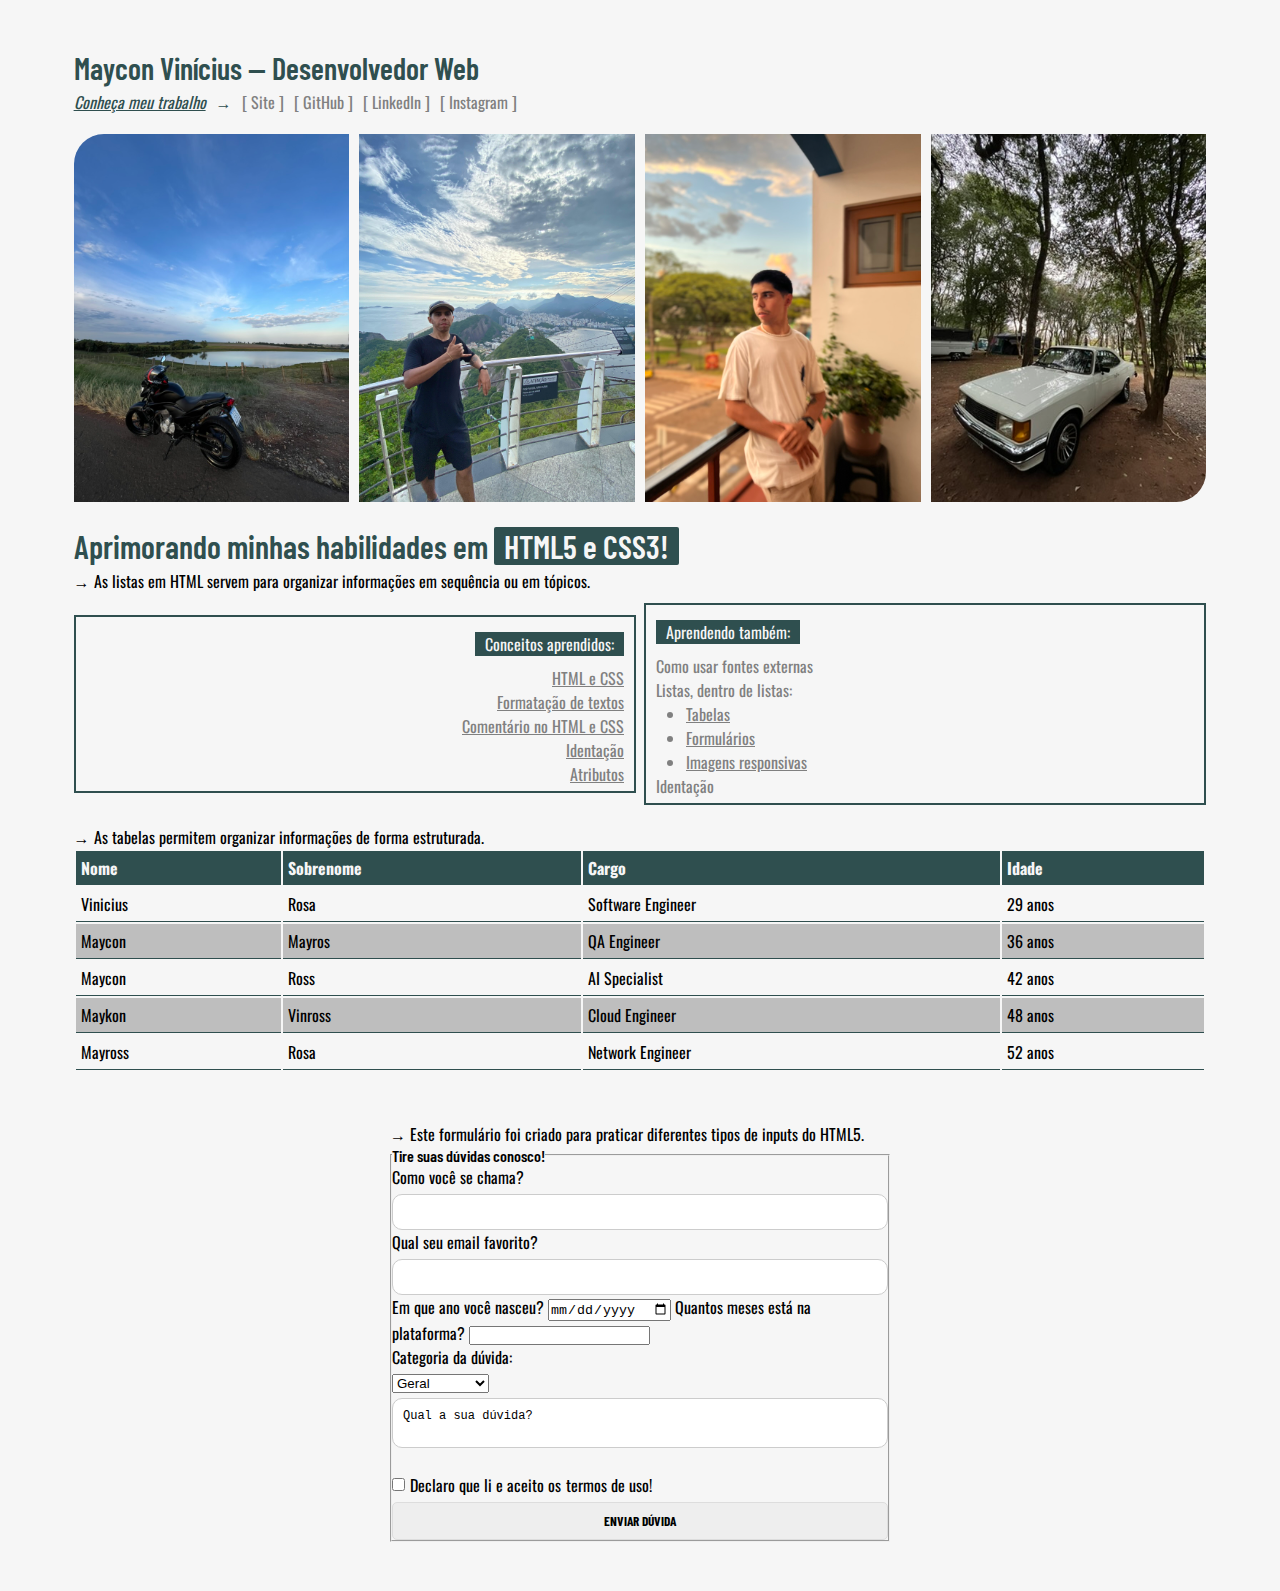
<file: index.html>
<!DOCTYPE html> <!-- Estrutura básica do HTML5 -->
<html>
  <head> <!-- Config da Página/Website -->
    <!-- essential meta tags -->
    <title>Learn HTML, CSS & JS</title>
    <meta charset="UTF-8"/>
    <meta http-equiv="content-language" content="pt-BR">
    <meta name="viewport" content="width=device-width, initial-scale=1.0">
    <meta name="author" content="Maycon Vinicius da Rosa">
    <meta name="description" content="Repository dedicated to studies and references on HTML, CSS, and JavaScript. A practical guide to learning and advancing in web development.">

    <!-- twitter/x card meta tags -->
    <meta name="twitter:creator" content="@dmayconvinicius">
    <meta name="twitter:card" content="summary_large_image">
    <meta name="twitter:title" content="Learn HTML, CSS & JS!">
    <meta name="twitter:description" content="Repository dedicated to studies and references on HTML, CSS, and JavaScript.">
    <meta name="twitter:image" content="https://mayconviniciusdev.github.io/learn-html-css-javascript/images/og-image.png">

    <!-- open graph meta tags -->
    <meta property="og:locale" content="pt_BR">
    <meta property="og:type" content="website">
    <meta property="og:title" content="Learn HTML, CSS & JS!">
    <meta property="og:description" content="Repository dedicated to studies and references on HTML, CSS, and JavaScript.">
    <meta property="og:image" content="https://mayconviniciusdev.github.io/learn-html-css-javascript/images/og-image.png">
    <meta property="og:url" content="https://mayconviniciusdev.github.io/learn-html-css-javascript/">
    <link rel="canonical" href="https://mayconviniciusdev.github.io/learn-html-css-javascript/">
    <link rel="icon" href="https://mayconviniciusdev.github.io/learn-html-css-javascript/images/favicon.ico" type="image/x-icon">
    
    <!-- fonts and external CSS -->
    <link rel="preconnect" href="https://fonts.googleapis.com">
    <link rel="preconnect" href="https://fonts.gstatic.com" crossorigin>
    <link href="https://fonts.googleapis.com/css2?family=Barlow+Condensed:wght@600&family=Oswald:wght@200..700&display=swap" rel="stylesheet">
    <link rel="stylesheet" href="./css/style.css">
  </head>

  <!-- content -->
  <body>
    <div class="container">
      <header class="header">
        <p class="name barlow-condensed-semibold">Maycon Vinícius — Desenvolvedor Web</p>

        <div class="links">
          <p>Conheça meu trabalho</p>
          <span>→</span>
          <a href="https://mayconviniciusdev.com/"> [ Site ]</a>
          <a href="https://github.com/mayconviniciusdev/">[ GitHub ]</a>
          <a href="https://www.linkedin.com/in/mayconviniciusdev/">[ LinkedIn ]</a>
          <a href="https://www.instagram.com/mayconviniciusrosa/">[ Instagram ]</a>
        </div>
      </header>

      <!-- responsive images -->
      <section class="image"> 
        <picture>
          <source media="(min-width: 1000px)" srcset="./images/image-4.jpeg">
          <source media="(min-width: 650px)" srcset="./images/image-2.jpeg">
          <img src="./images/image-3.jpeg" alt="Imagem responsiva de teste">
        </picture>

         <picture>
          <source media="(min-width: 1000px)" srcset="./images/image-2.jpeg">
          <source media="(min-width: 650px)" srcset="./images/image-4.jpeg">
          <img src="./images/image-1.jpeg" alt="Imagem responsiva de teste">
        </picture>

        <picture>
          <source media="(min-width: 1000px)" srcset="./images/image-3.jpeg">
          <source media="(min-width: 650px)" srcset="./images/image-1.jpeg">
          <img src="./images/image-4.jpeg" alt="Imagem responsiva de teste">
        </picture>
        
        <picture>
          <source media="(min-width: 1000px)" srcset="./images/image-1.jpeg">
          <source media="(min-width: 650px)" srcset="./images/image-3.jpeg">
          <img src="./images/image-2.jpeg" alt="Imagem responsiva de teste">
        </picture>
      </section>

      <section class="learning">
        <h1 class="barlow-condensed-semibold">
          Aprimorando minhas habilidades em
          <span>HTML5 e CSS3!</span>
        </h1>

        <!-- lists -->
        <p>→ As listas em HTML servem para organizar informações em sequência ou em tópicos.</p>
        <div class="list">
          <ul>
            <p><mark>Conceitos aprendidos:</mark></p>
            <li>HTML e CSS</li>
            <li>Formatação de textos</li>
            <li>Comentário no HTML e CSS</li>
            <li>Identação</li>
            <li>Atributos</li>
          </ul>

          <ol>
            <p><mark>Aprendendo também:</mark></p>
            <li>Como usar fontes externas</li>
            <li>
              Listas, dentro de listas:
              <ul class="inside-list">
                <li>Tabelas</li>
                <li>Formulários</li>
                <li>Imagens responsivas</li>
              </ul>
            </li>
            <li>Identação</li>
          </ol>
        </div>
      </section>

      <!-- tables -->
      <section class="table">
        <p>→ As tabelas permitem organizar informações de forma estruturada.</p>
        
        <table>
          <thead>
            <tr>
              <th>Nome</th>
              <th>Sobrenome</th>
              <th>Cargo</th>
              <th>Idade</th>
            </tr>
          </thead>

          <tbody>
            <tr>
              <td>Vinicius</td>
              <td>Rosa</td>
              <td>Software Engineer</td>
              <td>29 anos</td>
            </tr>

            <tr>
              <td>Maycon</td>
              <td>Mayros</td>
              <td>QA Engineer</td>
              <td>36 anos</td>
            </tr>

            <tr>
              <td>Maycon</td>
              <td>Ross</td>
              <td>AI Specialist</td>
              <td>42 anos</td>
            </tr>

            <tr>
              <td>Maykon</td>
              <td>Vinross</td>
              <td>Cloud Engineer</td>
              <td>48 anos</td>
            </tr>

            <tr>
              <td>Mayross</td>
              <td>Rosa</td>
              <td>Network Engineer</td>
              <td>52 anos</td>
            </tr>
          </tbody>
        </table>
      </section>

      <!-- FORMS -->
      <section class="form">
        <form action="/html/login.html" method="POST">
          <p>→ Este formulário foi criado para praticar diferentes tipos de inputs do HTML5.</p>
          
          <fieldset>
            <legend class="barlow-condensed-semibold">Tire suas dúvidas conosco!</legend>
            <div class="data">
              <label>
                Como você se chama?<br/>
                <input type="text" name="name" required minlength="4">
              </label>
              
              <label>
                Qual seu email favorito?<br/>
                <input type="email" name="email" regex="(^[a-zA-Z0-9_.+\-]+@[a-zA-Z0-9\-]+\.[a-zA-Z0-9\-\.]+$)" required>
              </label>
            </div>

            <div class="numbers">
              <label>
                Em que ano você nasceu?
                <input type="date" name="birthdate" required min="2000-01-01">
              </label>

              <label>
                Quantos meses está na plataforma?
                <input type="number" name="age" required max="10">
              </label>
            </div>

            <div class="option">
              <label>
                <p>Categoria da dúvida:</p>
                <select required>
                  <option value="geral">Geral</option>
                  <option value="plataforma">Plataforma</option>
                  <option value="investimentos">Ivestimentos</option>
                  <option value="servicos">Serviços</option>
                </select>
              </label>
              <textarea name="description" required>Qual a sua dúvida?</textarea>
            </div>

            <label class="term">
              <input type="checkbox" required>
                Declaro que li e aceito os 
                <a href="/html/termosdeuso.html" target="_blank" class="termLink ">termos de uso!</a>
            </label>
            <input type="submit" value="ENVIAR DÚVIDA" class="submit barlow-condensed-semibold">
          </fieldset>
        </form>
      </section>
    </div>
  </body>
</html>
</file>
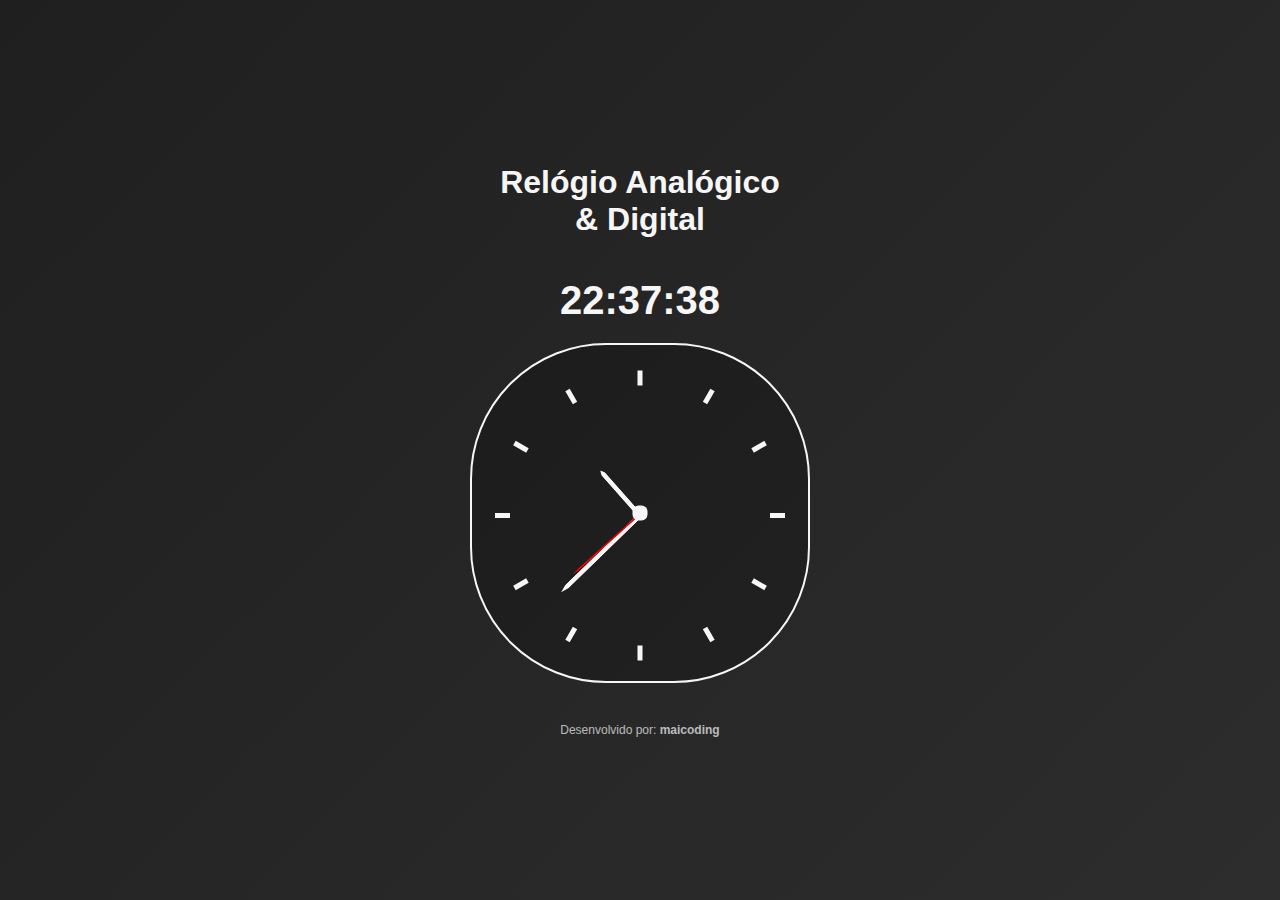
<file: analog-digital-clock/index.html>
<!DOCTYPE html>
<html lang="pt-BR">
	<head>
		<title>Relógio Analógico e Digital</title>
		<meta charset="UTF-8">
		<meta http-equiv="X-UA-Compatible" content="IE=edge">
		<meta name="viewport" content="width=device-width, initial-scale=1.0">
		
		<link rel="stylesheet" href="style.css">
	</head>

	<body>
		<main>
			<h1>Relógio Analógico <br/>& Digital</h1>

			<section class="digital-clock">
				<time class="digital-time">00:00:00</time>
			</section>

			<section class="analog-clock">
				<div class="clock-face">
					<div class="clock-markers">
						<span class="marker" style="--rotation: 0deg"></span>
						<span class="marker" style="--rotation: 30deg"></span>
						<span class="marker" style="--rotation: 60deg"></span>
						<span class="marker" style="--rotation: 90deg"></span>
						<span class="marker" style="--rotation: 120deg"></span>
						<span class="marker" style="--rotation: 150deg"></span>
						<span class="marker" style="--rotation: 180deg"></span>
						<span class="marker" style="--rotation: 210deg"></span>
						<span class="marker" style="--rotation: 240deg"></span>
						<span class="marker" style="--rotation: 270deg"></span>
						<span class="marker" style="--rotation: 300deg"></span>
						<span class="marker" style="--rotation: 330deg"></span>
					</div>

					<div class="clock-hands">
						<span class="hand hand-hour"></span>
						<span class="hand hand-minute"></span>
						<span class="hand hand-second"></span>
						<span class="clock-center"></span>
					</div>
				</div>
			</section>
		</main>

		<footer>
			<span>Desenvolvido por:</span>
			<strong>maicoding</strong>
		</footer>
		<script src="script.js"></script>
	</body>
</html>
</file>
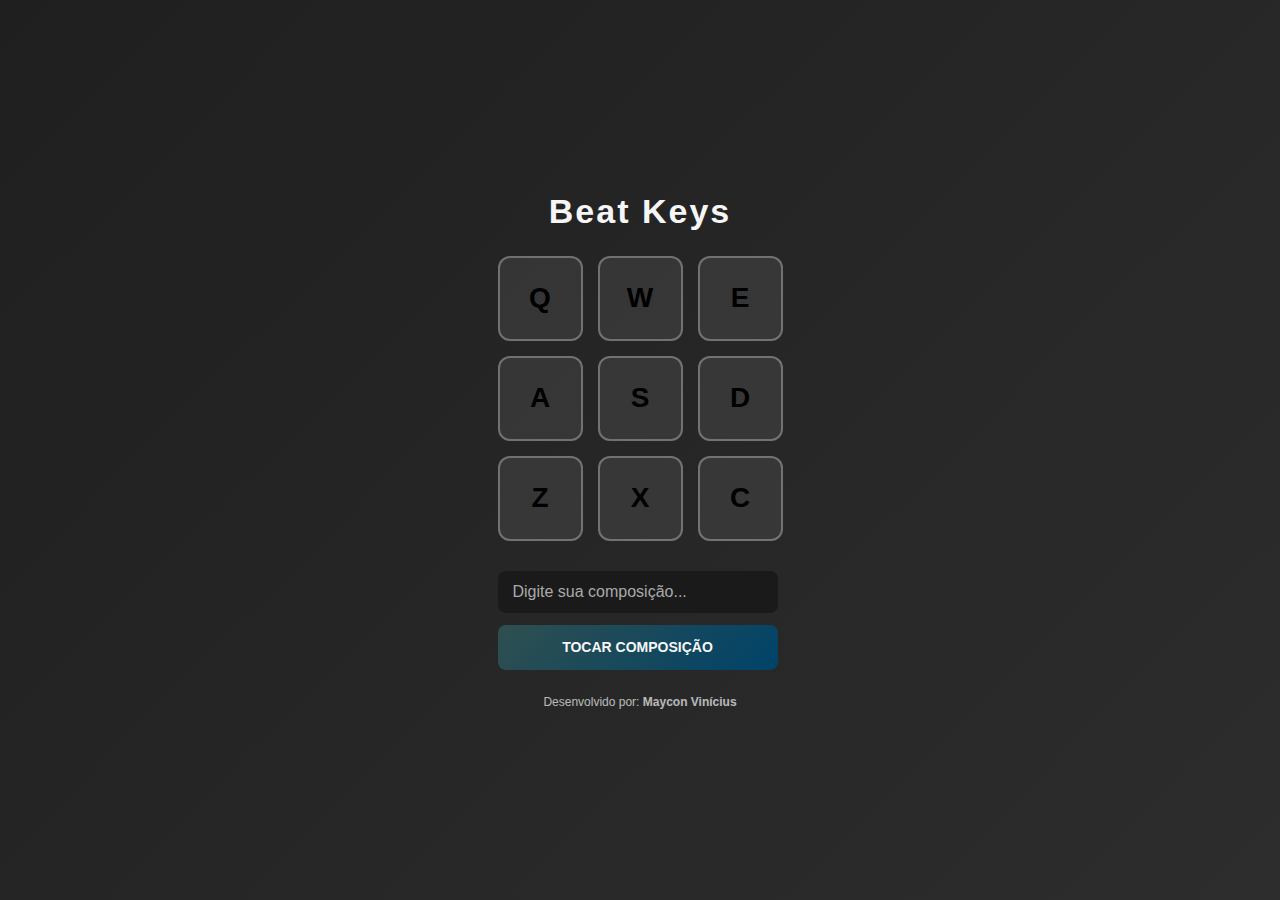
<file: beat-keys/index.html>
<!DOCTYPE html>
<html lang="pt-BR">
	<head>
		<title>Beat Keys</title>
		<meta charset="UTF-8">
		<meta http-equiv="X-UA-Compatible" content="IE=edge">
		<meta name="viewport" content="width=device-width, initial-scale=1.0">

		<link rel="stylesheet" href="style.css">
	</head>

	<body>
		<h1 class="title">Beat Keys</h1>
		<main class="container">
			<section class="key-grid">
				<button data-key="keyq" class="key-pad">Q</button>
				<button data-key="keyw" class="key-pad">W</button>
				<button data-key="keye" class="key-pad">E</button>

				<button data-key="keya" class="key-pad">A</button>
				<button data-key="keys" class="key-pad">S</button>
				<button data-key="keyd" class="key-pad">D</button>

				<button data-key="keyz" class="key-pad">Z</button>
				<button data-key="keyx" class="key-pad">X</button>
				<button data-key="keyc" class="key-pad">C</button>
			</section>
			
			<section class="composer">
				<input type="text" id="composerInput" placeholder="Digite sua composição..." class="composer-input">
				<button>TOCAR COMPOSIÇÃO</button>
			</section>
		</main>

		<footer>
			<span>Desenvolvido por:</span>
			<strong>Maycon Vinícius</strong>
		</footer>

		<audio id="sound-keyq" src="sounds/keyq.wav"></audio>
		<audio id="sound-keyw" src="sounds/keyw.wav"></audio>
		<audio id="sound-keye" src="sounds/keye.wav"></audio>
		<audio id="sound-keya" src="sounds/keya.wav"></audio>
		<audio id="sound-keys" src="sounds/keys.wav"></audio>
		<audio id="sound-keyd" src="sounds/keyd.wav"></audio>
		<audio id="sound-keyz" src="sounds/keyz.wav"></audio>
		<audio id="sound-keyx" src="sounds/keyx.wav"></audio>
		<audio id="sound-keyc" src="sounds/keyc.wav"></audio>

		<script src="script.js"></script>
	</body>
</html>
</file>
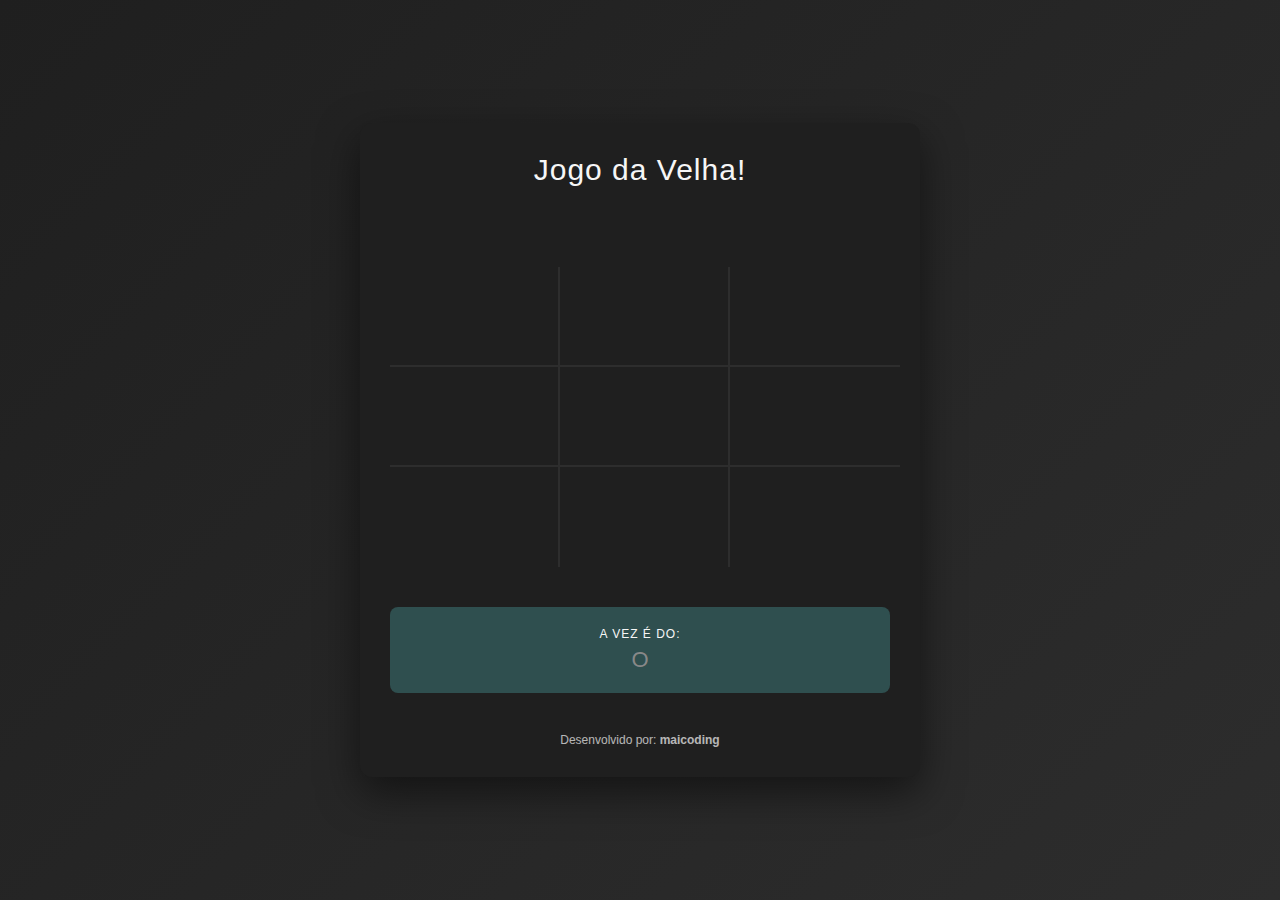
<file: ox-game/index.html>
<!DOCTYPE html>
<html lang="pt-BR">
	<head>
		<title>OX Game</title>
		<meta charset="UTF-8">
		<meta http-equiv="X-UA-Compatible" content="IE=edge">
		<meta name="viewport" content="width=device-width, initial-scale=1.0">

		<link rel="stylesheet" href="style.css"/>
	</head>

	<body>
		<div class="game">
			<main >
				<h1>Jogo da Velha!</h1>

				<section class="tray tray-time">
					<div data-item="a1" class="line bottom right"></div>
					<div data-item="a2" class="line bottom right"></div>
					<div data-item="a3" class="line bottom"></div>

					<div data-item="b1" class="line bottom right"></div>
					<div data-item="b2" class="line bottom right"></div>
					<div data-item="b3" class="line bottom"></div>

					<div data-item="c1" class="line right"></div>
					<div data-item="c2" class="line right"></div>
					<div data-item="c3" class="line"></div>
				</section>

				<section class="panel">
					<div class="status">
						<div class="label">A VEZ É DO:</div>
						<div class="value time">--</div>
					</div>
				</section>
			</main>

			<div class="endgame hidden">
				<div class="endgame-box">
					<span class="endgame-text">--</span>
				</div>
			</div>

			<footer>
				<span>Desenvolvido por:</span>
				<strong>maicoding</strong>
			</footer>
		</div>

		<script src="script.js"></script>
	</body>
</html>
</file>
<file: css/style.css>
/* default project configuration */
* { box-sizing: border-box; margin: 0; padding: 0; } 
body { margin: 50px 0; background-color: #F6F6F6; font-family: "Oswald", sans-serif; }
.barlow-condensed-semibold { font-family: "Barlow Condensed", sans-serif; font-weight: 600; font-style: normal; }
.container, .ap { max-width: 1180px; margin: 0 auto; }

.header { margin: 0 2% 20px 2%; }
.header .name { color: darkslategrey; font-size: 30px; margin-bottom: 4px; }
.header .links { display: flex; gap: 10px; }
.links p { color: darkslategrey; text-decoration: underline; font-style: italic; }
.links span { color: darkslategrey; }
.links a { color: gray; text-decoration: none; }
.links a:hover { color: darkslategrey; transition:all 1s linear; }

.image { display: flex; justify-content: space-between; margin: 0 2%; gap: 10px; }
.image picture { flex: 1; }
picture:first-child img { border-top-left-radius: 30px; }
picture:last-child img { border-bottom-right-radius: 30px; }
img { width: 100%; }

/* manipulating lists */
.learning { margin: 20px 2% 0 2%; }
.learning h1 { color: darkslategrey; margin-bottom: 4px; }
.learning h1 span { background-color: darkslategrey; padding: 0 10px; color: #F6F6F6; border-radius: 2px; transition: all 1s linear; }
.learning h1 span:hover {background-color: gray; }
.list { display: flex; align-items: center; justify-content: space-between; gap: 8px; }
.list mark { background-color: darkslategrey; color: #F6F6F6; padding: 0 10px; }
ul { text-align: end; }
ul li { text-decoration: underline; }
ol {  text-align: start;}
ol .inside-list { border: 0; list-style-type: disc; padding: 0px 30px; margin: 0; }
ol .inside-list li { text-align: start; }
ul, ol { margin: 10px 0 20px 0; width: 100%; list-style-type: none; border: 2px solid darkslategrey; padding: 5px 10px; color: gray; }
ul p, ol p { margin: 10px 0; }

/* manipulating tables */
.table { margin: 0px 2%; }
table { width: 100%; }
table thead {background-color: darkslategrey; color: #F6F6F6;}
th, td {text-align: left; padding: 5px;}
tbody td {border-bottom: 1px solid darkslategrey;}
tbody tr:nth-child(even) {background-color: #9999;}
tbody tr:hover {background-color: lightslategrey;}

/* manipulando formulários */
.form { max-width: 500px; margin: 50px auto; text-align: start;}
.form h2 {color: darkslategrey; margin: 0;}

form .label {display: flex; gap: 5px;}
form label {margin: 20px 0;}
.label label {width: 100%;}

.age {display: flex; flex-direction: column; margin: 0 0 20px 0;}
.age label {width: 100%; margin: 0 ;}

form .select {display: flex; justify-content: space-between; align-items: end;}
select.cat {width: 70% !important; font-size: 12px !important; padding: 5px !important; appearance: none; -webkit-appearance: none; -moz-appearance: none;}
input[type=text], input[type=email], textarea, select.cat {width: 100%; font-size: 12px; padding: 10px; border: 1px solid #ccc; border-radius: 10px; outline: 0; margin-top: 5px;}
textarea {resize: none; width: 100%;}

.term {align-items: center; display: flex; gap: 5px; margin: 20px 0 5px 0;}
.termLink {color: #000; text-decoration: none;}
.termLink:hover {text-decoration: underline;}

.submit {width: 100%; padding: 10px; background-color: #EEE; border: 1px solid #DDD; cursor: pointer; border-radius: 5px; font-weight: bold;}
.submit:hover {background-color: #DDD;}
</file>
<file: analog-digital-clock/style.css>
* {margin: 0; padding: 0; box-sizing: border-box;}
body {min-height: 100vh; display: flex; flex-direction: column; text-align: center; justify-content: center; align-items: center; background: linear-gradient(135deg, #1F1F1F, #2D2D2D); font-family: Tahoma, sans-serif; color: #F6F6F6;}
h1 {margin-bottom: 40px;}

.digital-clock {margin-bottom: 20px;}
.digital-time {font-size: 40px; font-weight: bold;}

.analog-clock {position: relative;}
.clock-face {width: 340px; height: 340px; border: 2px solid #F6F6F6; border-radius: 40%; background-color: rgba(0, 0, 0, 0.2); position: relative;}
.clock-markers {position: absolute; inset: 0;}
.marker {position: absolute; width: 145px; height: 5px; top: 50%; left: 50%; transform-origin: left center; transform: rotate(var(--rotation));}
.marker::after {content: ''; width: 15px; height: 100%; background-color: #F6F6F6; display: block; margin-left: auto;}

.clock-hands {position: absolute; inset: 0;}
.hand {overflow: visible; position: absolute; top: 50%; left: 50%; transform-origin: 0 50%; transform: translate(0, -50%) rotate(0deg); border-radius: 50px;}
.hand-second {width: 90px; height: 2px; background-color: #F00; clip-path: polygon(0 0, 92% 0, 100% 50%, 92% 100%, 0 100%);}
.hand-minute {width: 110px; height: 5px; background-color: #F6F6F6; clip-path: polygon(0 0, 92% 0, 100% 50%, 92% 100%, 0 100%);}
.hand-hour {width: 60px; height: 5px; background-color: #F6F6F6; z-index: 3; clip-path: polygon(0 0, 92% 0, 100% 50%, 92% 100%, 0 100%);}
.clock-center {width: 15px; height: 15px; background-color: #F6F6F6; border-radius: 40%; position: absolute; top: 50%; left: 50%; transform: translate(-50%, -50%);}

footer {margin-top: 40px; font-size: 12px; opacity: 0.7;}
</file>
<file: beat-keys/style.css>
* {margin: 0; padding: 0; box-sizing: border-box;}
body {min-height: 100vh; display: flex; justify-content: center; align-items: center; flex-direction: column; background: linear-gradient(135deg, #1F1F1F, #2D2D2D); font-family: Tahoma, sans-serif; color: #F6F6F6;}
h1 {margin-bottom: 25px; font-size: 34px; letter-spacing: 2px;}

.key-grid {display: grid; grid-template-columns: repeat(3, 1fr); gap: 15px;}
.key-pad {width: 85px; height: 85px; background: rgba(255, 255, 255, 0.08); border-radius: 12px; border: 2px solid rgba(255, 255, 255, 0.3); font-size: 28px; font-weight: bold; cursor: pointer; transition: all 0.15s ease;}
.key-pad:hover {background: rgba(255, 255, 255, 0.1); transform: translateY(-3px);}
.key-pad.active {color: #1F1F1F; background: #2F4F4F; border-color: #2F4F4F; box-shadow: 0 0 15px #2F4F4F; transform: scale(0.95);}

.composer {width: 280px; margin-top: 30px;}
.composer #composerInput {width: 100%; padding: 12px 15px; font-size: 16px; border-radius: 8px; border: none; outline: none; background-color: #1A1A1A; color: #F6F6F6;}
.composer #composerInput::placeholder {color: #AAA;}
.composer button {width: 100%; height: 45px; margin-top: 12px; border-radius: 8px; border: none; background: linear-gradient(135deg, #2F4F4F, #004369); color: #F6F6F6; font-size: 14px; font-weight: bold; cursor: pointer; transition: transform 0.15s ease, box-shadow 0.15s ease;}
.composer button:hover {transform: translateY(-2px); box-shadow: 0 5px 15px rgba(255, 225, 225, 0.4);}
.composer button:active {transform: scale(0.97);}

footer {margin-top: 25px; font-size: 12px; opacity: 0.7;}
</file>
<file: ox-game/style.css>
* {margin: 0;
padding: 0;
box-sizing: border-box;
font-family: Tahoma, sans-serif;}
body {min-height: 100vh;
display: flex;
flex-direction: column;
justify-content: center;
align-items: center;
background: linear-gradient(135deg, #1F1F1F, #2D2D2D);
color: #F6F6F6;}

.game {background-color: #1F1F1F;
padding: 30px;
border-radius: 12px;
box-shadow: 0 15px 40px rgba(0, 0, 0, 0.5);
text-align: center;}
h1 {font-size: 30px; 
font-weight: 100;
letter-spacing: 1px;
margin-bottom: 80px;}

.tray {width: 500px;
display: grid;
grid-template-columns: repeat(3, 1fr);
margin: 0 auto 25px;}
.line {width: 170px;
height: 100px;
display: flex;
align-items: center;
justify-content: center;
font-size: 64px;
font-weight: bold;
cursor: pointer;
transition: background 0.2s ease, transform 0.1s ease;}
.line:hover {background-color: rgba(255, 255, 255, 0.08);}

.bottom {border-bottom: 2px solid #2D2D2D;}
.right {border-right: 2px solid #2D2D2D;}

.panel {
padding: 20px 0;
border-radius: 8px;
background-color: #2F4F4F;
margin: 40px 0;}
.label {font-size: 12px;
letter-spacing: 1px;
color: #F6F6F6;
margin-bottom: 6px;}
.value {font-size: 22px;color: #888;}

.endgame {position: fixed;
inset: 0;
background: rgba(0, 0, 0, 0.75);
backdrop-filter: blur(4px);
display: flex;
align-items: center;
justify-content: center;
z-index: 10;
animation: fadeIn 0.3s ease;}
.endgame-box {background: #2F4F4F;
padding: 40px 60px;
border-radius: 12px;
box-shadow: 0 20px 50px rgba(0, 0, 0, 0.6);
text-align: center;
animation: scaleIn 0.3s ease;}

.endgame-text {font-size: 32px;
font-weight: bold;
letter-spacing: 2px;
color: #F6F6F6;}
.hidden {display: none;}

@keyframes fadeIn {from {opacity: 0;} to {opacity: 1;}}
@keyframes scaleIn {from {transform: scale(0.8);} to{transform: scale(1);}}

footer {font-size: 12px; 
opacity: 0.7;
text-align: center;
margin-top: 20px;}

@media (max-width: 600px) {
  h1 {font-size: 22px;}
  .game {width: 80%;}

  .tray {width: 200px; }
  .line {width: 70px; font-size: 48px;}

  .panel {margin: 25px 0; padding: 15px 0;}
  .value {font-size: 18px;}

  .endgame-box {padding: 30px 20px; width: 80%;}
  .endgame-text {font-size: 24px;}
}
</file>
